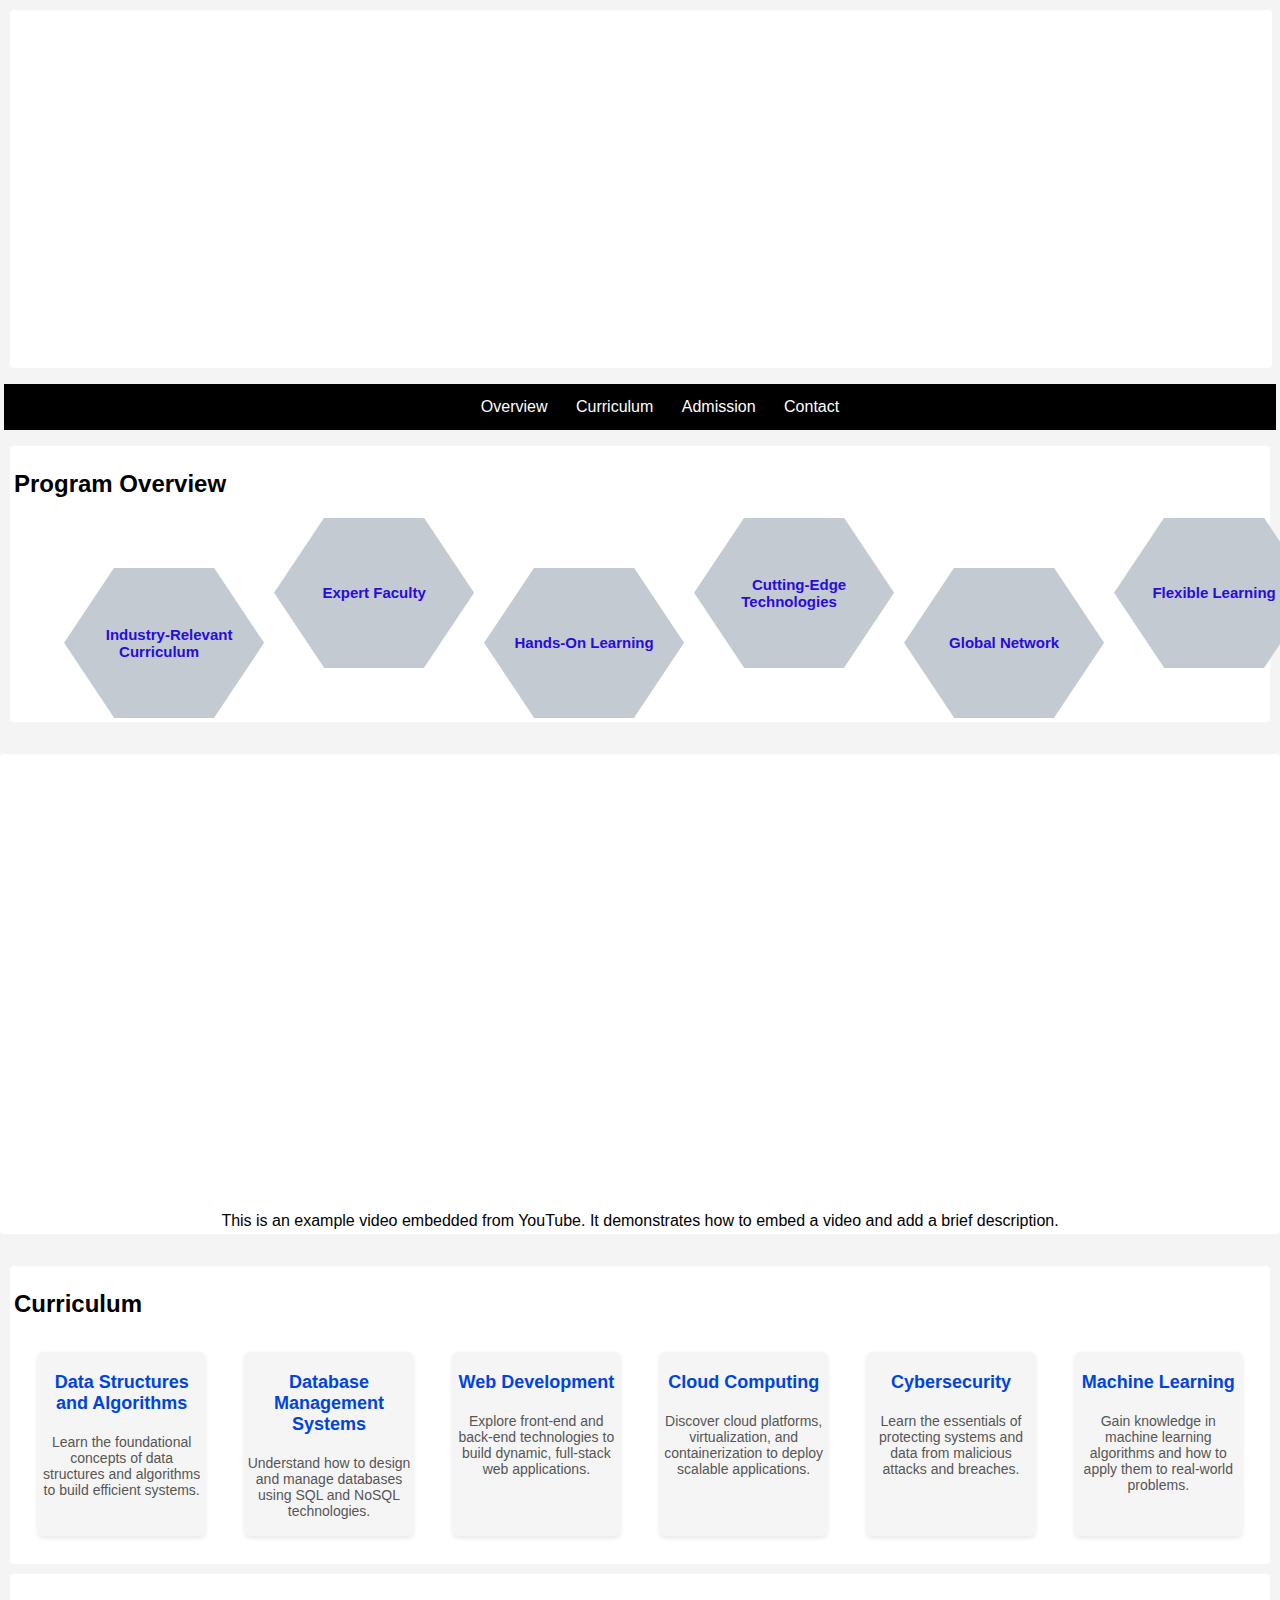
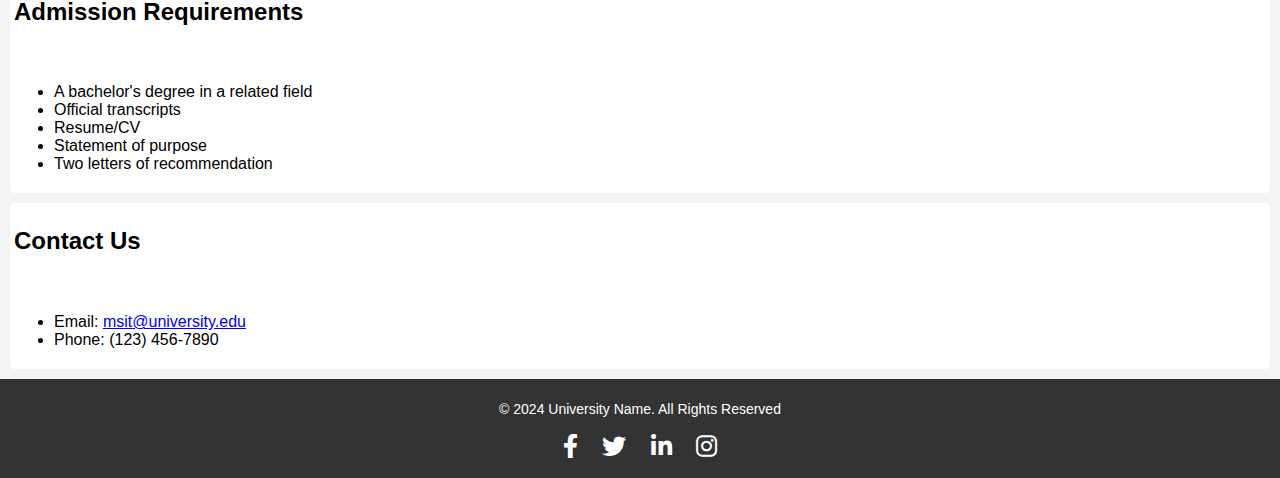
<file: index.html>
<!DOCTYPE html>
<html>
<head>
    <title>MSIT - Info Page</title>
    <link rel="stylesheet" href="styles.css">
    <link rel="stylesheet" href="https://cdnjs.cloudflare.com/ajax/libs/font-awesome/6.0.0-beta3/css/all.min.css">
</head>
<body>
    <section class="hero-section slideshow">
        <div class="slide" style="background-image: linear-gradient(rgba(0, 0, 0, 0.8), rgba(0, 0, 0, 0.8)),url(image1.jpeg);">
            <div class="content">
                <h1>Welcome to the MSIT Program</h1>
                <p>Your Journey to mastering information technology starts here</p>
                <a href="form.html" target ="_blank" class="cta-button">Apply Now</a>
            </div>
        </div>
        <div class="slide" style="background-image: linear-gradient(rgba(0, 0, 0, 0.8), rgba(0, 0, 0, 0.8)),url(image2.jpeg);">
            <div class="content">
                <h1>Enhance Your Skills</h1>
                <p>Get hands-on experience with the latest technologies in IT.</p>
                <a href="form.html" class="cta-button">Apply Now</a>
            </div>
        </div>
        <div class="slide" style="background-image:linear-gradient(rgba(0, 0, 0, 0.8), rgba(0, 0, 0, 0.8)), url(image3.jpeg);">
            <div class="content">
                <h1>Join a Global Network</h1>
                <p>Connect with industry experts and fellow students worldwide.</p>
                <a href="form.html" class="cta-button">Apply Now</a>
            </div>
        </div>
    </section>
    <nav>
        <ul>
            <li><a href="#Overview">Overview</a></li>
            <li><a href="#Curriculum">Curriculum</a></li>
            <li><a href="#Admission">Admission</a></li>
            <li><a href="#Contact">Contact</a></li>
        </ul>
    </nav>
    
    <main class="main-body">
        <section class="card" id="Overview">
            <h2>Program Overview</h2>
            <div class="overview-grid">
                <div class="overview-item"><b>Industry-Relevant Curriculum</b></div>
                <div class="overview-item"><b>Expert Faculty</b></div>
                <div class="overview-item"><b>Hands-On Learning</b></div>
                <div class="overview-item"><b>Cutting-Edge Technologies</b></div>
                <div class="overview-item"><b>Global Network</b></div>
                <div class="overview-item"><b>Flexible Learning</b></div>
            </div>
        </section>

        <section class="video-container">
            <iframe src="https://www.youtube.com/embed/O1IT6skIS30" frameborder="0" allow="accelerometer; autoplay; clipboard-write; encrypted-media; gyroscope; picture-in-picture" allowfullscreen></iframe>
            <div class="video-description">
                This is an example video embedded from YouTube. It demonstrates how to embed a video and add a brief description.
            </div>
        </section>
        
        <section class="card" id="Curriculum">
            <h2>Curriculum</h2>
            <section class="curriculum-container">
                <section class="curriculum-item">
                    <h3>Data Structures and Algorithms</h3>
                    <p>Learn the foundational concepts of data structures and algorithms to build efficient systems.</p>
                </section>
                <section class="curriculum-item">
                    <h3>Database Management Systems</h3>
                    <p>Understand how to design and manage databases using SQL and NoSQL technologies.</p>
                </section>
                <section class="curriculum-item">
                    <h3>Web Development</h3>
                    <p>Explore front-end and back-end technologies to build dynamic, full-stack web applications.</p>
                </section>
                <section class="curriculum-item">
                    <h3>Cloud Computing</h3>
                    <p>Discover cloud platforms, virtualization, and containerization to deploy scalable applications.</p>
                </section>
                <section class="curriculum-item">
                    <h3>Cybersecurity</h3>
                    <p>Learn the essentials of protecting systems and data from malicious attacks and breaches.</p>
                </section>
                <section class="curriculum-item">
                    <h3>Machine Learning</h3>
                    <p>Gain knowledge in machine learning algorithms and how to apply them to real-world problems.</p>
                </section>
            </section>
        </section>

        <section class="card" id="Admission">
            <h2>Admission Requirements</h2>
            <p>To apply for the MSIT program, you will need:</p>
            <ul>
                <li>A bachelor's degree in a related field</li>
                <li>Official transcripts</li>
                <li>Resume/CV</li>
                <li>Statement of purpose</li>
                <li>Two letters of recommendation</li>
            </ul>
        </section>

        <section class="card" id="Contact">
            <h2>Contact Us</h2>
            <p>If you have any questions, feel free to reach out to us:</p>
            <ul>
                <li>Email: <a href="mailto:msit@university.edu">msit@university.edu</a></li>
                <li>Phone: (123) 456-7890</li>
            </ul>
        </section>
    </main>

    <footer>
        <p>&copy; 2024 University Name. All Rights Reserved</p>
        <div class="social-media">
            <a href="https://www.facebook.com/msit.official" target="_blank" class="social-icon"><i class="fa-brands fa-facebook-f"></i></a>
            <a href="https://x.com/msit_official?t=vm9McWGbE8q89zXBtNpiIw&s=09" target="_blank" class="social-icon"><i class="fa-brands fa-twitter"></i></a>
            <a href="https://www.linkedin.com/company/msit-official/" target="_blank" class="social-icon"><i class="fa-brands fa-linkedin-in"></i></a>
            <a href="https://www.instagram.com/msit_official?igsh=MzVtY2RpdDNocWJq" target="_blank" class="social-icon"><i class="fa-brands fa-instagram"></i></a>
        </div>
    </footer>
</body>
</html>
</file>
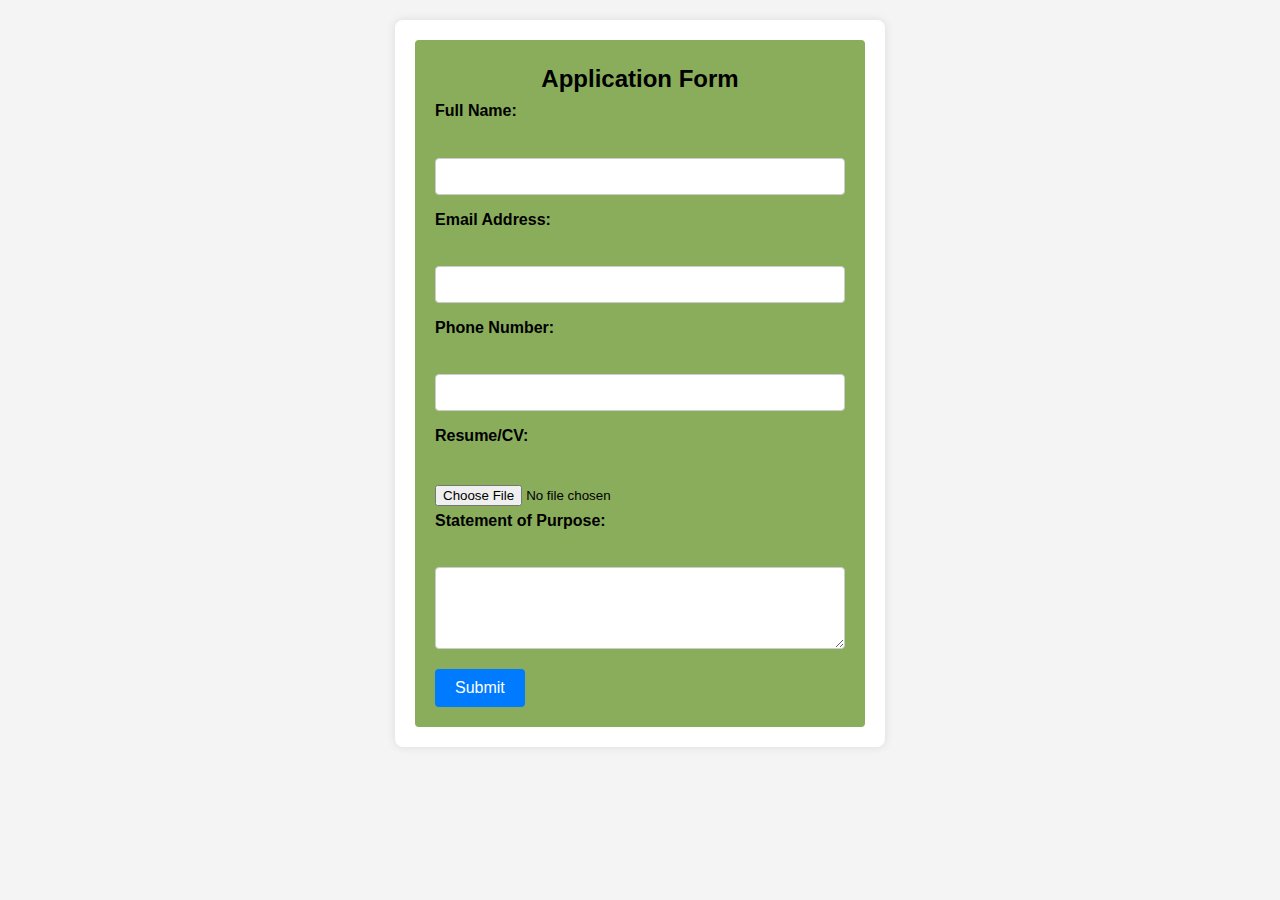
<file: form.html>
<!DOCTYPE html>
<html>
<head>
    <title>MSIT Program - Application Form</title>
    <link rel="stylesheet" href="styles.css">
    <link rel="stylesheet" href="form styles.css">
</head>
<body>
    <main>
        <section class="form-section">
            <h2>Application Form</h2>
            <form action="/action_page.php" method="post">

                <label for="fname">Full Name:</label><br>
                <input type="text" id="fname" name="fname" required><br>

                <label for="email">Email Address:</label><br>
                <input type="email" id="email" name="email" required><br>

                <label for="phone">Phone Number:</label><br>
                <input type="phone" id="phone" name="phone" required><br>

                <label for="resume">Resume/CV:</label><br>
                <input type="file" id="resume" name="resume" required><br>

                <label for="statement">Statement of Purpose:</label><br>
                <textarea id="statement" name="statement" rows="4" required></textarea><br>

                <input type="submit" value="Submit">
            </form>
        </section>
    </main>
</body>
</html>
</file>
<file: styles.css>
body {
    font-family: Arial, Helvetica, sans-serif;
    background: #f4f4f4;
    margin: 0;
    padding: 0;
    }

    header {
        background-color: rgb(50, 48, 48);
        padding: 100px;
        text-align: center;
        background-image: url("https://upload.wikimedia.org/wikipedia/commons/0/02/Computer_science_education.png");
        background-size: cover; /* Ensures the image covers the entire header */
        background-position: center; /* Centers the image in the header */
        background-repeat: no-repeat; /* Prevents the image from repeating */
        color: rgb(39, 38, 38) /* Example text color to stand out against the image */
    }
    header p{
        color: white;
    }
    header h1{
        color: white;
    }
    header button{
        background-color: blue;
        color: white;
        height: 45px;
        width: 130px;
    }
    
    h1 {
        color: #1a41d6
    }

    nav{
        background-color:black;
        margin: 4px;
        text-align: center;
    }
    nav ul li {
        list-style-type: none ;
        color: whitesmoke;
        display: inline-block;
        padding: 14px 12px;
    }
    nav ul li:hover{
        background-color: blue;
    }

    nav ul li a {
        text-decoration: none;
        color: white;
    }

    h2 {
        color: black;
    }
    .card img{
        max-width: 300px;
        margin-left: 420px;
    }

    section{
        background-color: white ;
        padding: 4px;
        border-radius: 4px;
        margin: 10px;
    }
    
    ul li{
        padding: 0;
    }

    .overview{
        max-width: 500px;
        border-radius: 5px;
        display: block;
        box-shadow: 0 0 5px rgba(0, 0, 0, 0.1);
    }


    .video-container {
        margin: 2rem 0;
        text-align: center;
    }
    
    .video-container iframe {
        width: 100%;
        max-width: 800px;
        height: 450px;
        border: none;
        border-radius: 8px;
    }

    .logo{
        max-width: 150px;
    }

    .curriculum-container{
        display: flex;
        justify-content: center;
        flex-wrap: nowrap;
        overflow-x: auto;
        gap: 20px;
    }
    .curriculum-item{
        background-color: #f5f5f5;
        border-radius: 5px;
        box-shadow: 0 2px 5px rgba(0, 0, 0, 0.1);
        width: calc(16.66% - 20%);
        flex: 1 1 calc(33.33% - 20%);
        padding: 2px;
        text-align: center;
    }
    .curriculum-item h3{
        color: #0044df;
        font-size: 18px;
        margin-bottom: 20px;
    }
    .curriculum-item p{
        font-size: 14px;
        color: #555;
    }

    .program-overview {
        text-align: center;
        padding: 20px;
        background-color: #fff;
        margin: 30px;
        border-radius: 10px;
        box-shadow: 0 4px 8px rgba(0,0,0,0.1);
        color: black;
    }
    
    .program-overview h2 {
        font-size: 24px;
        margin-bottom: 20px;
        color:black;
    }
    
    .overview-grid {
        display: grid;
        grid-template-columns: repeat(6, 2fr);
        gap: 10px;
        margin-left: 4%;
    }
    
    .overview-item {
      position: relative;
      width: 200px;
      height: 150px;
      background-color: #c4cad1;
      color: rgb(40, 12, 222);
      text-align: center;
      justify-content: center;
      align-content: center;
      font-size: 15px;
      clip-path: polygon(50% -50%,100% 50%,50% 150%,0 50%);
    }
    .overview-item:nth-child(odd) {
      margin-top: 50px; /* Adjust to stagger odd-numbered pentagons */
    }
    .overview-item b{
      padding: 10px;
    }
    .overview-item:hover {
        transform: scale(1.05);
        background-color: yellow;
    }

    /* General Footer Styling */
footer {
    background-color: #333; /* Dark background for the footer */
    color: #fff; /* White text color */
    padding: 20px;
    text-align: center; /* Center-align text and icons */
}

/* Footer Text Styling */
footer p {
    margin: 0;
    font-size: 14px; /* Adjust font size for footer text */
    line-height: 1.5;
}

/* Social Media Icons Container */
.social-media {
    margin-top: 10px; /* Space between footer text and icons */
}

/* Individual Social Media Icon Styling */
.social-icon {
    margin: 0 10px; /* Horizontal spacing between icons */
    color: #fff; /* White color for icons */
    text-decoration: none; /* Remove underline from links */
    font-size: 24px; /* Adjust icon size */
    transition: color 0.3s ease, transform 0.3s ease; /* Smooth color and scale transition */
}

.social-icon:hover {
    color: #ddd; /* Light color on hover */
    transform: scale(1.1); /* Slightly enlarge icon on hover */
}

/* Font Awesome Icon Styling */
.fa-brands {
    display: inline-block; /* Ensure icons are displayed inline */
    vertical-align: middle; /* Align icons with text */
}


.slideshow {
    position: relative;
    width: 98%;
    height: 350px;
    overflow: hidden;
}

.slide {
    position: absolute;
    top: 0;
    left: 100%;
    width: 100%;
    height: 100%;
    background-size: cover;
    background-position: center;
    background-color: rgb(50, 48, 48);
    transition: left 1s ease-in-out;
}

.slide:nth-child(1) {
    animation: slideShow 12s infinite;
}
.slide:nth-child(2) {
    animation: slideShow 12s infinite 4s;
}
.slide:nth-child(3) {
    animation: slideShow 12s infinite 8s;
}

@keyframes slideShow {
    0% { left: 100%; }
    10% { left: 0; }
    33.33% { left: 0; }
    43.33% { left: -100%; }
    100% { left: -100%; }
}

.content {
    position: absolute;
    bottom: 20px;
    left: 50%;
    transform: translateX(-50%);
    color: #1a41d6;
    text-align: center;
}

h1 {
    font-size: 2em;
    margin-bottom: 10px;
    text-align: center;
    color: #fff;
}

p {
    font-size: 1.2em;
    margin-bottom: 15px;
    text-align: center;
    color: #fff;
}

.cta-button {
    background-color: #ff6600;
    color: white;
    padding: 10px 20px;
    text-decoration: none;
    font-size: 1.2em;
    border-radius: 5px;
    text-align: center;
    display: inline-block;
    margin-top: 10px;
}

.cta-button:hover {
    background-color: #ff4500;
}
</file>
<file: form styles.css>
/* styles.css */

/* Reset some default browser styles */
body, p, input, textarea {
    margin: 0;
    padding: 0;
    box-sizing: border-box;
}

h2{
    text-align: center;
    margin: 0;
    padding: 0;
    box-sizing: border-box;
}

/* Apply a background color and basic styling to the body */
body {
    font-family: Arial, sans-serif;
    line-height: 1.6;
    background-color: #f4f4f4;
    color: black;
    padding: 20px;
}

/* Center the main content and add a background color */
main {
    max-width: 450px;
    margin: 0 auto;
    background: #fff;
    padding: 20px;
    border-radius: 8px;
    box-shadow: 0 0 10px rgba(0, 0, 0, 0.1);
}

/* Style the form section */
.form-section {
    margin: 0 auto;
    padding: 20px;
    background-color: rgba(73, 128, 0, 0.644);
}

/* Style form labels */
label {
    display: block;
    margin-bottom: 8px;
    font-weight: bold;
}

/* Style form inputs and textareas */
input[type="text"],
input[type="email"],
input[type="phone"],
textarea {
    width: 100%;
    padding: 10px;
    margin-bottom: 12px;
    border: 1px solid #ccc;
    border-radius: 4px;
    text-decoration-color: black;
}

/* Style the file input */
input[type="file"] {
    border: none;
}

/* Style the submit button */
input[type="submit"] {
    background-color: #007BFF;
    color: white;
    border: None;
    padding: 10px 20px;
    border-radius: 4px;
    cursor: pointer;
    font-size: 16px;
    text-align: center;
}

input[type="submit"]:hover {
    background-color: #0056b3;
}
</file>
